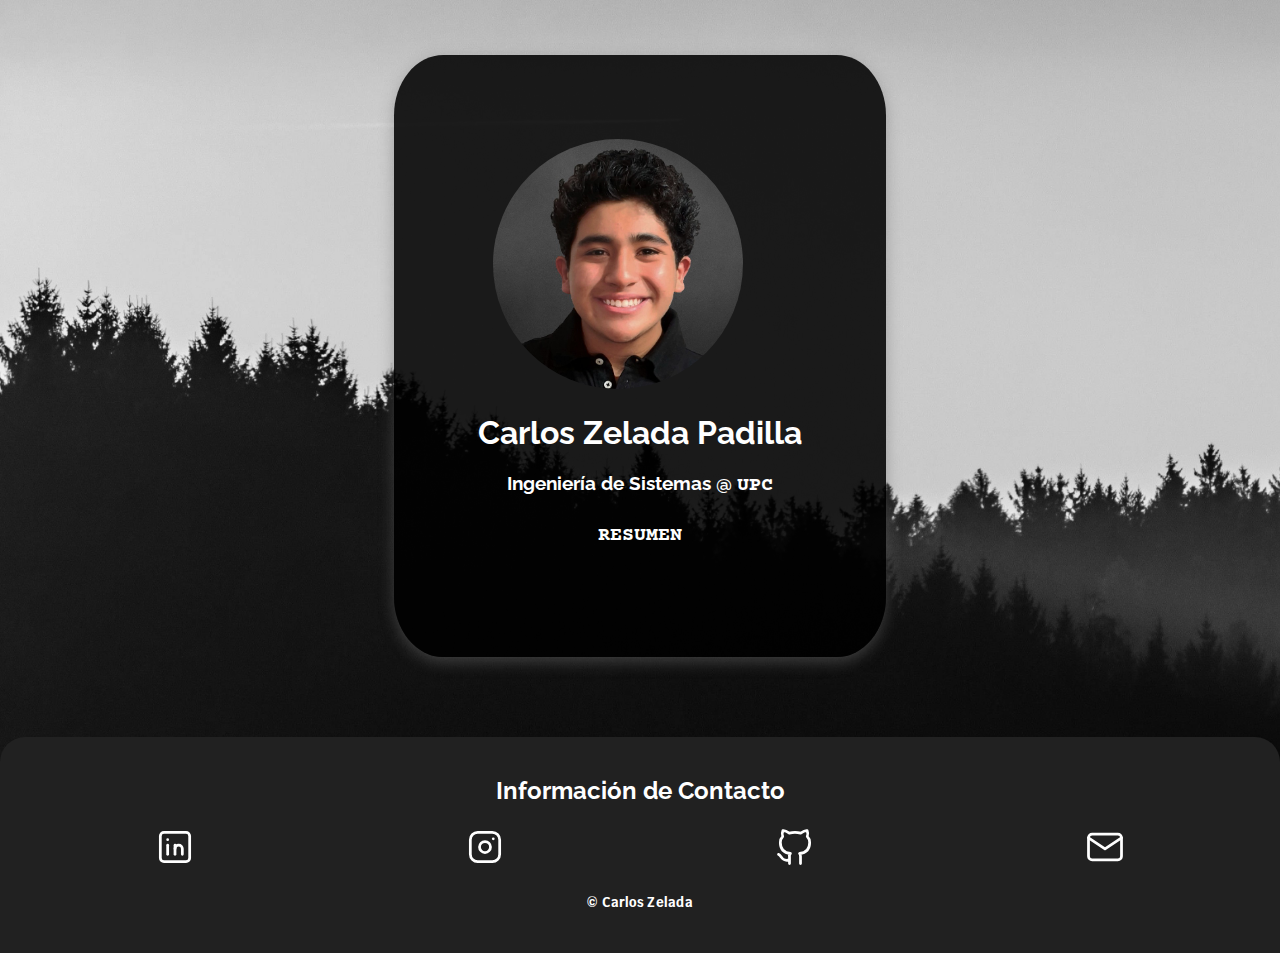
<file: index.html>
<!DOCTYPE html>
<html lang="en">
<head>
    <meta charset="UTF-8">
    <meta http-equiv="X-UA-Compatible" content="IE=edge">
    <meta name="viewport" content="width=device-width, initial-scale=1.0">
    <link rel="stylesheet" href="css/style.css">
    <link rel="stylesheet" href="css/normalize.css">
    <link rel="preconnect" href="https://fonts.googleapis.com">
    <link rel="preconnect" href="https://fonts.googleapis.com">
    <link rel="preconnect" href="https://fonts.googleapis.com">
    <link rel="preconnect" href="https://fonts.gstatic.com" crossorigin>
    <link href="https://fonts.googleapis.com/css2?family=Big+Shoulders+Display:wght@300&family=Courier+Prime&family=Edu+NSW+ACT+Foundation&family=Krub:wght@400;700&family=Raleway:wght@100&family=Staatliches&display=swap" rel="stylesheet">
    <link rel="stylesheet" href="https://cdnjs.cloudflare.com/ajax/libs/animate.css/4.1.1/animate.min.css"/>
    <link rel="icon" href="img/CZ.png">
    <title>Carlos Zelada</title>
</head> 
<body>
    <section class="existencia">
    <main class="contenedor">
    <div class="grid animate__animated animate__zoomIn animate__delay-0.5s">
        <div class="Cuadro sombra">
        <img class="Cuadro__imagen" src="img/foto.png" alt="Carlos">
        <div class="Cuadro__informacion">
        <div class="Cuadro__informacion ">
            <h1>Carlos Zelada Padilla</h1> 
            <h3 class="center">Ingeniería de Sistemas @ <a class="links Cuadro_resumen" href="https://www.upc.edu.pe/">UPC</a></h3>
            <a class="links" href="yo.html"><h4 class="Cuadro_resumen">RESUMEN</h4></a>
        </div>    
    </div>
</div>
</section>  

<div class="separacion"></div>
            
    </main>
    <footer class="footer">
        <h2>Información de Contacto</h2>
        <div class="contacto">
        <div class="icono">
            <a href="https://www.linkedin.com/in/carlos-antonio-zelada-padilla/"><svg xmlns="http://www.w3.org/2000/svg" class="icon icon-tabler icon-tabler-brand-linkedin" width="44" height="44" viewBox="0 0 24 24" stroke-width="1.5" stroke="#ffffff" fill="none" stroke-linecap="round" stroke-linejoin="round">
                <path stroke="none" d="M0 0h24v24H0z" fill="none"/>
                <rect x="4" y="4" width="16" height="16" rx="2" />lk
                <line x1="8" y1="11" x2="8" y2="16" />
                <line x1="8" y1="8" x2="8" y2="8.01" />
                <line x1="12" y1="16" x2="12" y2="11" />
                <path d="M16 16v-3a2 2 0 0 0 -4 0" />
              </svg></a>
        </div>        

        <div class="icono">
            <a href="https://www.instagram.com/carlos._.ze245/"><svg xmlns="http://www.w3.org/2000/svg" class="icon icon-tabler icon-tabler-brand-instagram" width="44" height="44" viewBox="0 0 24 24" stroke-width="1.5" stroke="#ffffff" fill="none" stroke-linecap="round" stroke-linejoin="round">
                <path stroke="none" d="M0 0h24v24H0z" fill="none"/>
                <rect x="4" y="4" width="16" height="16" rx="4" />
                <circle cx="12" cy="12" r="3" />
                <line x1="16.5" y1="7.5" x2="16.5" y2="7.501" />
              </svg></a>
        </div>     

        <div class="icono">
            <a href="https://github.com/JeezisPope"><svg xmlns="http://www.w3.org/2000/svg" class="icon icon-tabler icon-tabler-brand-github" width="44" height="44" viewBox="0 0 24 24" stroke-width="1.5" stroke="#ffffff" fill="none" stroke-linecap="round" stroke-linejoin="round">
                <path stroke="none" d="M0 0h24v24H0z" fill="none"/>
                <path d="M9 19c-4.3 1.4 -4.3 -2.5 -6 -3m12 5v-3.5c0 -1 .1 -1.4 -.5 -2c2.8 -.3 5.5 -1.4 5.5 -6a4.6 4.6 0 0 0 -1.3 -3.2a4.2 4.2 0 0 0 -.1 -3.2s-1.1 -.3 -3.5 1.3a12.3 12.3 0 0 0 -6.2 0c-2.4 -1.6 -3.5 -1.3 -3.5 -1.3a4.2 4.2 0 0 0 -.1 3.2a4.6 4.6 0 0 0 -1.3 3.2c0 4.6 2.7 5.7 5.5 6c-.6 .6 -.6 1.2 -.5 2v3.5" />
              </svg></a>
        </div>     

        <div class="icono">
            <a href="mailto:carlos.antonio.zelada.padilla@gmail.com"><svg xmlns="http://www.w3.org/2000/svg" class="icon icon-tabler icon-tabler-mail" width="44" height="44" viewBox="0 0 24 24" stroke-width="1.5" stroke="#ffffff" fill="none" stroke-linecap="round" stroke-linejoin="round">
                <path stroke="none" d="M0 0h24v24H0z" fill="none"/>
                <rect x="3" y="5" width="18" height="14" rx="2" />
                <polyline points="3 7 12 13 21 7" />
              </svg></a>
        </div>  
    </div>
    <h5>© Carlos Zelada</h5>  
    </footer>
    
</body>
</html>
</file>
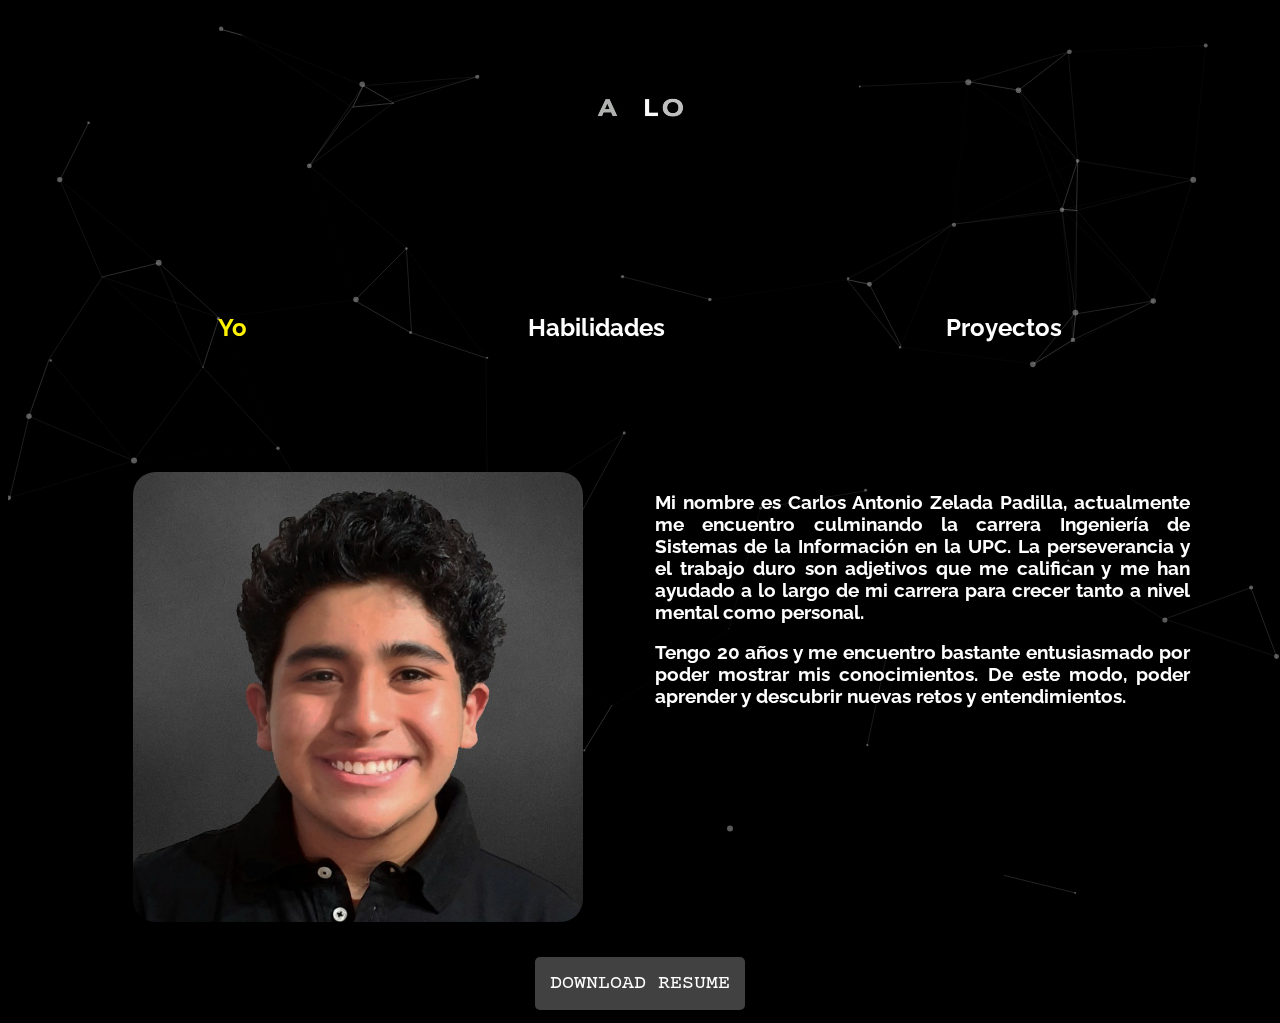
<file: yo.html>
<!DOCTYPE html>
<html lang="en">

<head>
    <meta charset="UTF-8">
    <meta http-equiv="X-UA-Compatible" content="IE=edge">
    <meta name="viewport" content="width=device-width, initial-scale=1.0">
    <link rel="stylesheet" href="css/style2.css">
    <link rel="preconnect" href="https://fonts.googleapis.com">
    <link rel="preconnect" href="https://fonts.gstatic.com" crossorigin>
    <link href="https://fonts.googleapis.com/css2?family=Big+Shoulders+Display:wght@300&family=Bungee+Hairline&family=Courier+Prime&family=Edu+NSW+ACT+Foundation&family=Krub:wght@400;700&family=Raleway:wght@100&family=Staatliches&display=swap" rel="stylesheet">
    <link rel="icon" href="img/CZ.png">
    <link rel="stylesheet" href="https://cdnjs.cloudflare.com/ajax/libs/animate.css/4.1.1/animate.min.css" />
    <title>Resume Carlos Zelada</title>
</head>

<body>
    <div id="particles-js"></div>
    <header class="header">

        <div class="centrado navegacion animate__animated animate__fadeIn animate__delay-1s">
            <a href="index.html"><video class="video" src="img/Carlitos.mp4" autoplay muted loop></video></a>
        </div>
        <nav class="navegacion animate__animated animate__fadeInUp animate__delay-0.5s">
            <a href="#hola">
                <h2 class="links navegacion--activo">Yo</h2>
            </a>
            <a href="Skills.html">
                <h2 class="links">Habilidades</h2>
            </a>
            <a href="Projects.html">
                <h2 class="links">Proyectos</h2>
            </a>
        </nav>
    </header>
    <main class="main animate__animated animate__fadeInUp animate__delay-0.5s">
        <section>
            <div id="hola" class="contenedor dos__columnas">
                <article class="entrada">
                    <div class="centrado">
                        <img class="imagen_presentacion" src="img/foto.png" alt="">
                    </div>
                </article>
                <article class="entrada">
                    <h3 class="texto">Mi nombre es Carlos Antonio Zelada Padilla, actualmente me encuentro culminando la carrera Ingeniería de Sistemas de la Información en la UPC. La perseverancia y el trabajo duro son adjetivos que me califican y me han ayudado a lo largo de mi carrera para crecer tanto a nivel mental como personal.</h3>
                    <h3 class="texto">Tengo 20 años y me encuentro bastante entusiasmado por poder mostrar mis conocimientos. De este modo, poder aprender y descubrir nuevas retos y entendimientos.</h3>
                </article>
            </div>

            <section class="btn_inicio">
                <a class="btn" href="ds/CV_Carlos Antonio Zelada Padilla.pdf">Download Resume</a>
            </section>
    </main>
    <!-- JS Particles.js -->
    <script src="js/particles.min.js"></script>
    <script src="js/app.js"></script>
</body>

</html>
</file>
<file: css/style.css>
:root{/*Codigo para definir "variables"*/
    --blanco: #ffffff;
    --oscuro: #212121;
    --primario: #00194e;
    --secundario: #014f58;
    --gris: #414141;
}
/*Usar ese code para todos los proyectos*/
html{
    font-size: 62.5%;
    box-sizing: border-box;
    /*scroll-snap-type: y proximity;  Este Comando es utilizado para que el mouse vaya por las secciones*/
}

.servicios,
.navegacion_principal,
.formulario{
scroll-snap-align: center;
scroll-snap-stop: always;
}


*, *:before, *:after {
    box-sizing: inherit;
  }

body{
    font-size: 16px;
    font-family: 'Krub', sans-serif;
    background-image: url(../img/Back.jpg);
    background-color: var(--oscuro);
    background-repeat: no-repeat;
    background-size: cover;
    overflow: auto;
}

.sombra{
    box-shadow: 0px 5px 15px 0px rgba(112,112,112,0.48);
    background-color: var(--blanco);
    padding: 2rem;
    border-radius: 1rem;
}

.center{
    text-align: center;
}
img{
    max-width: 100%;
    
}

h1,h2,h3,h4{
    color: var(--blanco);
    font-family: 'Raleway', sans-serif;
}
h1{
    font-weight: bold;
}

.footer{   
    padding: 2rem;
    background-color: var(--oscuro);
    color: var(--blanco);
    text-align: center;
    border-top-left-radius: 2.5rem;
    border-top-right-radius: 2.5rem;
    }
.contacto{
    display: grid;
    justify-content: center;
    grid-template-columns: repeat(4, 1fr);
}

.Cuadro__imagen{
    width: 18rem;
    border-radius: 50%;
    margin-left: 20%;
}

@media(min-width: 768px) {
    .Cuadro__imagen{
        width: 25rem;
        border-radius: 50%;
        margin-left: 4.5%;
    }
}

.Cuadro{
 /*   background-color: var(--primario);*/
    background-color: #000000df;
    padding: 5%;
    border-radius: 10%;
}

@media(min-width: 768px) {
    .Cuadro{
        /*   background-color: var(--primario);*/
           background-color: #000000df;
           padding: 7%;
           border-radius: 10%;
       }
}

.grid{
    display: grid;
    justify-items: center; 
}

.contenedor{
    max-width: 120rem;
    margin: 0 auto;
}

.links{
    text-decoration: none;
}

.Cuadro_resumen{
    text-align: center;
    color: #ffffff;
    transition: color 1s ease;
    font-family: 'Courier Prime', monospace;
    font-size: 2rem;
}

.Cuadro_resumen:hover{
    cursor: pointer;
    color: #ffff0c;
}

.contacto{
    display: grid;
    justify-content: center;
    grid-template-columns: repeat(2, 2fr);
}

.derechos{
    display: grid;
    justify-content: center;
    grid-template-columns: (2, 1fr);
}

@media(min-width: 768px) {
    .contacto{
        display: grid;
        justify-content: center;
        grid-template-columns: repeat(4, 1fr);
    }
}

.existencia{
    padding-top: 8rem;
 }

 .separacion{
    padding: 5rem;
}

@media(min-width: 768px) {
    .existencia{
        padding-top: 5.5rem;
     }

     .separacion{
        padding: 4rem;
    }
}
</file>
<file: css/style2.css>
:root {
    /*Codigo para definir "variables"*/
    --blanco: #ffffff;
    --oscuro: #000000;
    --primario: #fff200;
    --secundario: #014f58;
    --gris: #414141;
}

/*Usar ese code para todos los proyectos*/

html {
    font-size: 62.5%;
    box-sizing: border-box;
    /*scroll-snap-type: y proximity;  Este Comando es utilizado para que el mouse vaya por las secciones*/
}

h1,
h2,
h3,
h4 {
    color: var(--blanco);
    font-family: 'Raleway', sans-serif;
}

img {
    max-width: 100%;
}

.main {
    padding-bottom: 2rem;
}

.servicios,
.navegacion_principal,
.formulario {
    scroll-snap-align: center;
    scroll-snap-stop: always;
}


*,
*:before,
*:after {
    box-sizing: inherit;
}

body {
    font-size: 16px;
    font-family: 'Krub', sans-serif;
    color: #ffffff;
    background-color: #000000;
    background-size: cover;
}

#particles-js {
    height: 100%;
    width: 100%;
    position: fixed;
    margin: 0px;
    z-index: -1;
    background-color: #000000;
    background-size: cover;
    opacity: 0.5;
}

@media(min-width: 768px) {
    #particles-js {
        height: 100%;
        width: 100%;
        position: fixed;
        margin: 0px;
        z-index: -1;
        background-color: #000000;
        background-size: cover;
        opacity: 0.7;
    }
}

@media(min-width: 768px) {
    body {
        overflow-anchor: none;
    }
}


.navegacion {
    display: flex;
    flex-direction: column;
    padding-bottom: 5rem;
}

.hola{
    width: auto;
}



@media(min-width: 768px) {
    .navegacion {
        display: flex;
        flex-direction: row;
        justify-content: space-between;
        padding-left: 20rem;
        padding-right: 20rem;
    }

    .navegacion a {
        text-decoration: none;
        text-align: center;
        padding: 1rem;
    }

}

.centrado {
    display: grid;
    justify-content: center;
}

.navegacion a {
    text-decoration: none;
}

.links {
    text-align: center;
    color: #ffffff;
    transition: color .5s ease;
}

.links:hover,
.navegacion--activo {
    cursor: pointer;
    color: var(--primario);
    
}

.video {
    width: 20rem;
    border-radius: 100%;
}

@media(min-width: 768px) {
    .grid {
        display: grid;
        grid-template-columns: repeat(2, 1fr);
        padding: 8rem;
    }

    .imagen_presentacion {
        width: 10rem;
        border-radius: 5%;
        align-items: center;
    }
}

.grid {
    display: grid;
}

.imagen_presentacion {
    width: 45rem;
    border-radius: 5%;
}

.btn_inicio {
    text-align: center;
}

.btn {
    text-decoration: none;
    text-transform: uppercase;
    font-family: 'Courier Prime', monospace;
    background-color: var(--gris);
    color: var(--blanco);
    padding: 1.5rem;
    font-size: 2rem;
    border-radius: .5rem;
    border: none;

    /*    transition: background-color 2s ease-in-out;*/
    transition: all 0.5s ease-in-out;
}

.btn:hover {
    cursor: pointer;
    background-color: #1f1f1f;
    color: #fff200;
    font-weight: bold;

}

.contenedor {
    max-width: 1200px;
    width: 95%;
    margin: auto;
    padding-bottom: 5rem;
}

.contenedor__proyectos__cero {
    position: relative;
    background-image: linear-gradient(rgba(0, 0, 0, 0.5), rgba(0, 0, 0, 0.5)), url(../img/FrontEndStore1.png);
    background-size: cover;
    padding: 10rem;
    border-radius: 5%;
    filter: blur(4px);
    text-align: center;
    margin: 2rem;
}

.contenedor__proyectos__uno {
    position: relative;
    background-image: linear-gradient(rgba(0, 0, 0, 0.5), rgba(0, 0, 0, 0.5)), url(../img/Free_Lancer.jpg);
    background-size: cover;
    padding: 10rem;
    border-radius: 5%;
    filter: blur(4px);
    text-align: center;
    margin: 2rem;
}


.zoom {
    transition: .5s;
}

.zoom:hover {
    transform: scale(115%);
}

.contenedor__proyectos__uno:hover {
    cursor: pointer;
}


.contenedor__proyectos__dos {
    background-image: linear-gradient(rgba(0, 0, 0, 0.5), rgba(0, 0, 0, 0.5)), url(../img/FrontEnd_Store.jpg);
    background-size: cover;
    padding: 10rem;
    border-radius: 5%;
    filter: blur(4px);
    text-align: center;
    margin: 2rem;
}

.contenedor__proyectos__dos:hover {
    cursor: pointer;
    -webkit-animation: shake 1ms;
    animation: shake 1ms;

}

.contenedor__proyectos__tres {
    background-image: linear-gradient(rgba(0, 0, 0, 0.5), rgba(0, 0, 0, 0.5)), url(../img/CarlosWebsite.jpg);
    background-size: cover;
    padding: 10rem;
    border-radius: 5%;
    filter: blur(4px);
    text-align: center;
    margin: 2rem;
}

.contenedor__proyectos__tres:hover {
    cursor: pointer;
    -webkit-animation: shake 1ms;
    animation: shake 1ms;

}

.texto__encima {
    position: relative;
    text-align: left;
    margin-bottom: 5rem;
}

.img_proyecto {
    filter: blur(4px);
    border-radius: 2rem;
}

.skill-contenedor h1 {
    font-size: 2.2rem;
    font-family: 'Bungee Hairline', cursive;
    font-weight: bold;
    text-align: center;
}

.skill-contenedor h3 {
    text-align: justify;
}

.skill-contenedor a {
    text-decoration: none;
    color: var(--blanco);
    font-family: 'Raleway', sans-serif;
    font-weight: bold;
    font-size: 1.8rem;
}

.skill-contenedor h2 {
    font-size: 2rem;
    font-family: 'Bungee Hairline', cursive;
    font-weight: bold;
}


.lista {
    color: #ffffff;
}

@media (min-width: 768px) {
    .dos__columnas {
        padding: 5rem;
        display: grid;
        grid-template-columns: repeat(2, 1fr);
        gap: 3rem;
    }

    .dos_columnas {
        display: grid;
        grid-template-columns: repeat(2, 1fr);
        padding-left: 5rem;
        padding-right: 5rem;
    }

    .tres__columnas {
        display: grid;
        grid-template-columns: repeat(3, 1fr);
    }

    .cuatro__columnas {
        display: grid;
        grid-template-columns: repeat(4, 1fr);
        gap: 5rem;
    }
}

.yo{
    align-items: center;
    justify-content: center;
}

.texto{
    text-align: justify;
    align-items: center;
}

.textoa{
    text-align: center;
    font-weight: bold;
}

.links{
    text-decoration:none;
    
}

footer {
    padding: 3rem;
}
</file>
